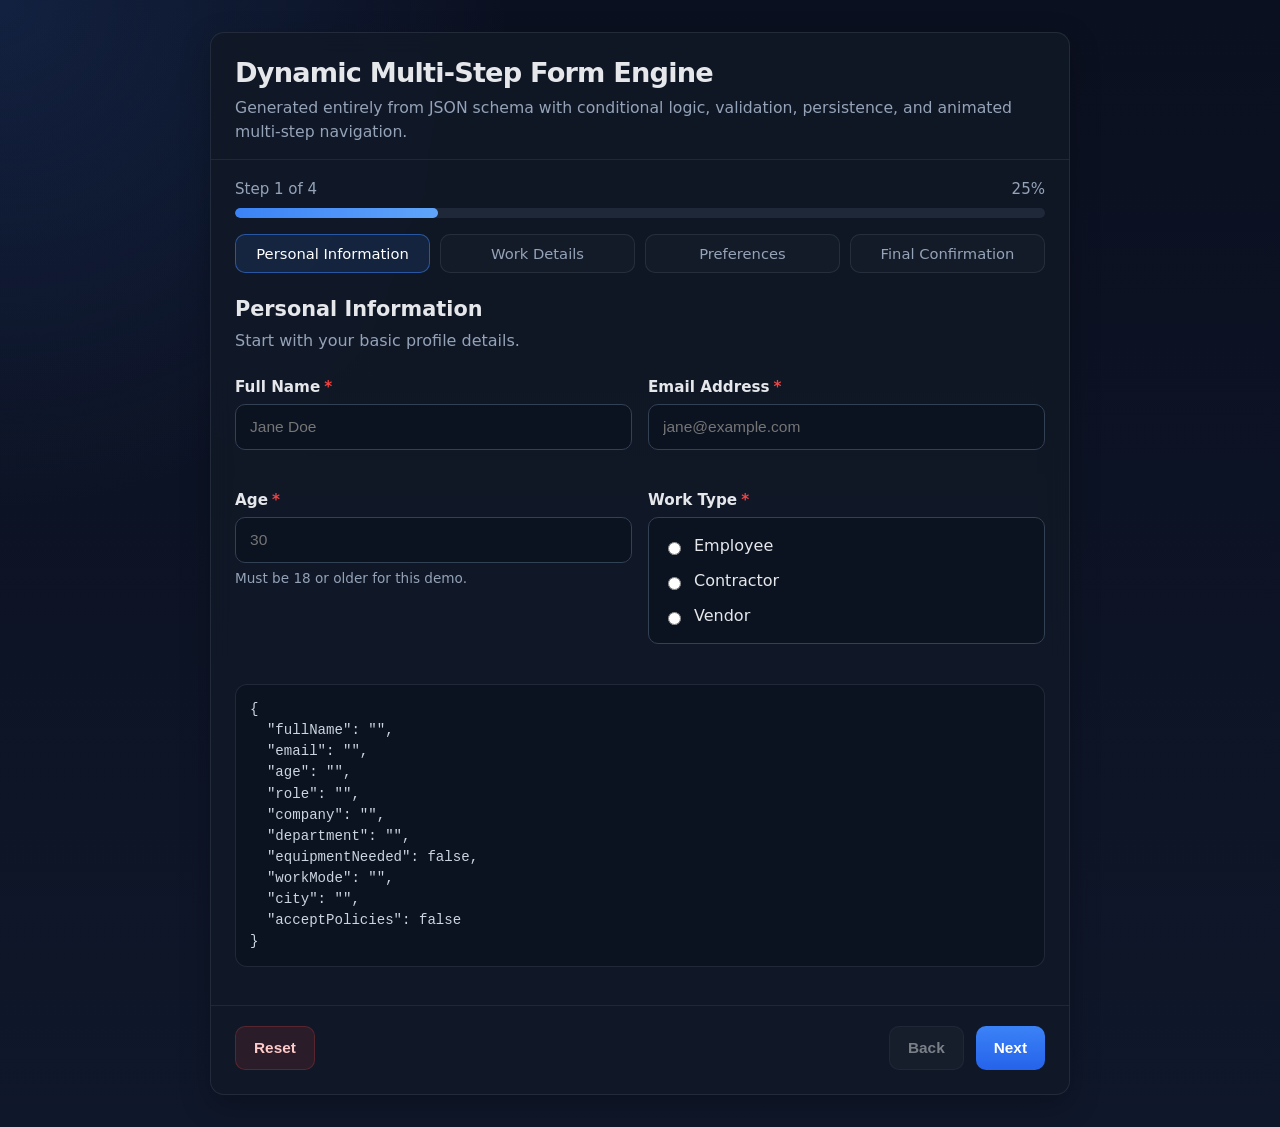
<file: index.html>
<!doctype html>
<html lang="en">
  <head>
    <meta charset="UTF-8" />
    <meta name="viewport" content="width=device-width, initial-scale=1.0" />
    <title>Dynamic Multi-Step Form Engine</title>
    <link rel="stylesheet" href="style.css" />
  </head>
  <body>
    <main class="app-shell">
      <section id="form-root" class="form-root" aria-live="polite"></section>
    </main>
    <script src="script.js"></script>
  </body>
</html>
</file>
<file: style.css>
:root {
  --bg: #0f172a;
  --panel: #111827;
  --panel-2: #1f2937;
  --text: #e5e7eb;
  --muted: #94a3b8;
  --primary: #3b82f6;
  --primary-2: #2563eb;
  --danger: #ef4444;
  --success: #10b981;
  --border: #334155;
  --input: #0b1220;
  --shadow: 0 10px 30px rgba(0, 0, 0, 0.25);
  --radius: 14px;
  --transition: 220ms ease;
  --max-width: 860px;
}

* {
  box-sizing: border-box;
}

html,
body {
  margin: 0;
  padding: 0;
  background:
    radial-gradient(circle at top left, rgba(59, 130, 246, 0.15), transparent 30%),
    linear-gradient(180deg, #0b1020 0%, #0f172a 100%);
  color: var(--text);
  font-family: Inter, ui-sans-serif, system-ui, -apple-system, BlinkMacSystemFont, "Segoe UI", sans-serif;
  min-height: 100%;
}

body {
  padding: 32px 16px;
}

.app-shell {
  width: 100%;
  max-width: var(--max-width);
  margin: 0 auto;
}

.form-card {
  background: rgba(17, 24, 39, 0.92);
  backdrop-filter: blur(12px);
  border: 1px solid rgba(148, 163, 184, 0.14);
  border-radius: var(--radius);
  box-shadow: var(--shadow);
  overflow: hidden;
}

.form-header {
  padding: 24px 24px 16px;
  border-bottom: 1px solid rgba(148, 163, 184, 0.12);
}

.form-title {
  margin: 0 0 8px;
  font-size: 1.7rem;
  font-weight: 700;
  letter-spacing: -0.03em;
}

.form-subtitle {
  margin: 0;
  color: var(--muted);
  font-size: 0.98rem;
  line-height: 1.5;
}

.progress-wrap {
  padding: 20px 24px 0;
}

.progress-meta {
  display: flex;
  justify-content: space-between;
  align-items: center;
  gap: 12px;
  margin-bottom: 10px;
  font-size: 0.94rem;
  color: var(--muted);
}

.progress-bar {
  width: 100%;
  height: 10px;
  background: rgba(148, 163, 184, 0.12);
  border-radius: 999px;
  overflow: hidden;
  position: relative;
}

.progress-fill {
  height: 100%;
  width: 0%;
  background: linear-gradient(90deg, var(--primary), #60a5fa);
  border-radius: inherit;
  transition: width 300ms ease;
}

.step-list {
  display: grid;
  grid-template-columns: repeat(auto-fit, minmax(120px, 1fr));
  gap: 10px;
  list-style: none;
  padding: 16px 0 0;
  margin: 0;
}

.step-list li {
  padding: 10px 12px;
  border: 1px solid rgba(148, 163, 184, 0.14);
  border-radius: 10px;
  color: var(--muted);
  background: rgba(255, 255, 255, 0.02);
  transition: var(--transition);
  font-size: 0.92rem;
  text-align: center;
}

.step-list li.active {
  color: white;
  border-color: rgba(59, 130, 246, 0.55);
  background: rgba(59, 130, 246, 0.12);
}

.step-list li.complete {
  color: #d1fae5;
  border-color: rgba(16, 185, 129, 0.45);
  background: rgba(16, 185, 129, 0.1);
}

.form-body {
  padding: 24px;
  position: relative;
  min-height: 360px;
}

.step-panel {
  display: none;
  opacity: 0;
  transform: translateY(8px);
  transition: opacity 260ms ease, transform 260ms ease;
}

.step-panel.active {
  display: block;
}

.step-panel.visible {
  opacity: 1;
  transform: translateY(0);
}

.step-title {
  margin: 0 0 8px;
  font-size: 1.3rem;
  font-weight: 650;
}

.step-description {
  margin: 0 0 24px;
  color: var(--muted);
  line-height: 1.5;
}

.form-grid {
  display: grid;
  grid-template-columns: repeat(12, 1fr);
  gap: 16px;
}

.field-wrap {
  grid-column: span 12;
  opacity: 1;
  max-height: 300px;
  overflow: hidden;
  transform: translateY(0);
  transition:
    opacity 220ms ease,
    max-height 220ms ease,
    transform 220ms ease,
    margin 220ms ease,
    padding 220ms ease;
}

.field-wrap.col-6 {
  grid-column: span 6;
}

.field-wrap.hidden {
  opacity: 0;
  max-height: 0;
  transform: translateY(-6px);
  margin: 0;
  padding: 0;
  pointer-events: none;
}

.field-label {
  display: inline-block;
  margin-bottom: 8px;
  font-size: 0.95rem;
  font-weight: 600;
}

.required-mark {
  color: var(--danger);
  margin-left: 4px;
}

.field-control,
.field-select {
  width: 100%;
  min-height: 46px;
  border: 1px solid var(--border);
  border-radius: 10px;
  background: var(--input);
  color: var(--text);
  padding: 12px 14px;
  outline: none;
  transition: border-color var(--transition), box-shadow var(--transition), background var(--transition);
  font-size: 0.97rem;
}

.field-control:focus,
.field-select:focus {
  border-color: var(--primary);
  box-shadow: 0 0 0 4px rgba(59, 130, 246, 0.14);
}

.field-help {
  margin-top: 6px;
  color: var(--muted);
  font-size: 0.85rem;
  line-height: 1.45;
}

.field-error {
  margin-top: 6px;
  min-height: 18px;
  color: #fca5a5;
  font-size: 0.85rem;
}

.field-invalid .field-control,
.field-invalid .field-select,
.field-invalid .option-group {
  border-color: rgba(239, 68, 68, 0.9);
  box-shadow: 0 0 0 4px rgba(239, 68, 68, 0.12);
}

.option-group {
  border: 1px solid var(--border);
  border-radius: 10px;
  background: var(--input);
  padding: 10px 12px;
  transition: border-color var(--transition), box-shadow var(--transition);
}

.option-item {
  display: flex;
  align-items: center;
  gap: 10px;
  padding: 8px 2px;
  color: var(--text);
  cursor: pointer;
  user-select: none;
}

.option-item input {
  accent-color: var(--primary);
  transform: translateY(1px);
}

.nav-bar {
  display: flex;
  justify-content: space-between;
  align-items: center;
  gap: 12px;
  padding: 20px 24px 24px;
  border-top: 1px solid rgba(148, 163, 184, 0.12);
}

.nav-left,
.nav-right {
  display: flex;
  gap: 12px;
  align-items: center;
}

button {
  border: 0;
  border-radius: 10px;
  min-height: 44px;
  padding: 0 18px;
  font-size: 0.96rem;
  font-weight: 600;
  cursor: pointer;
  transition: transform 140ms ease, opacity 140ms ease, background 180ms ease;
}

button:hover {
  transform: translateY(-1px);
}

button:disabled {
  opacity: 0.45;
  cursor: not-allowed;
  transform: none;
}

.btn-secondary {
  background: rgba(255, 255, 255, 0.06);
  color: white;
  border: 1px solid rgba(148, 163, 184, 0.18);
}

.btn-primary {
  background: linear-gradient(180deg, var(--primary), var(--primary-2));
  color: white;
}

.btn-danger {
  background: rgba(239, 68, 68, 0.12);
  color: #fecaca;
  border: 1px solid rgba(239, 68, 68, 0.24);
}

.status-text {
  color: var(--muted);
  font-size: 0.9rem;
}

.submit-message {
  margin-top: 20px;
  padding: 14px 16px;
  background: rgba(16, 185, 129, 0.12);
  border: 1px solid rgba(16, 185, 129, 0.24);
  color: #d1fae5;
  border-radius: 10px;
  display: none;
}

pre.debug-output {
  margin-top: 16px;
  background: #0b1220;
  border: 1px solid rgba(148, 163, 184, 0.16);
  border-radius: 12px;
  padding: 14px;
  overflow: auto;
  color: #cbd5e1;
  font-size: 0.88rem;
  line-height: 1.5;
}

@media (max-width: 720px) {
  .field-wrap.col-6 {
    grid-column: span 12;
  }

  .form-body,
  .form-header,
  .nav-bar,
  .progress-wrap {
    padding-left: 16px;
    padding-right: 16px;
  }

  .nav-bar {
    flex-direction: column;
    align-items: stretch;
  }

  .nav-left,
  .nav-right {
    width: 100%;
    justify-content: space-between;
  }

  .nav-right button,
  .nav-left button {
    flex: 1;
  }
}
</file>
